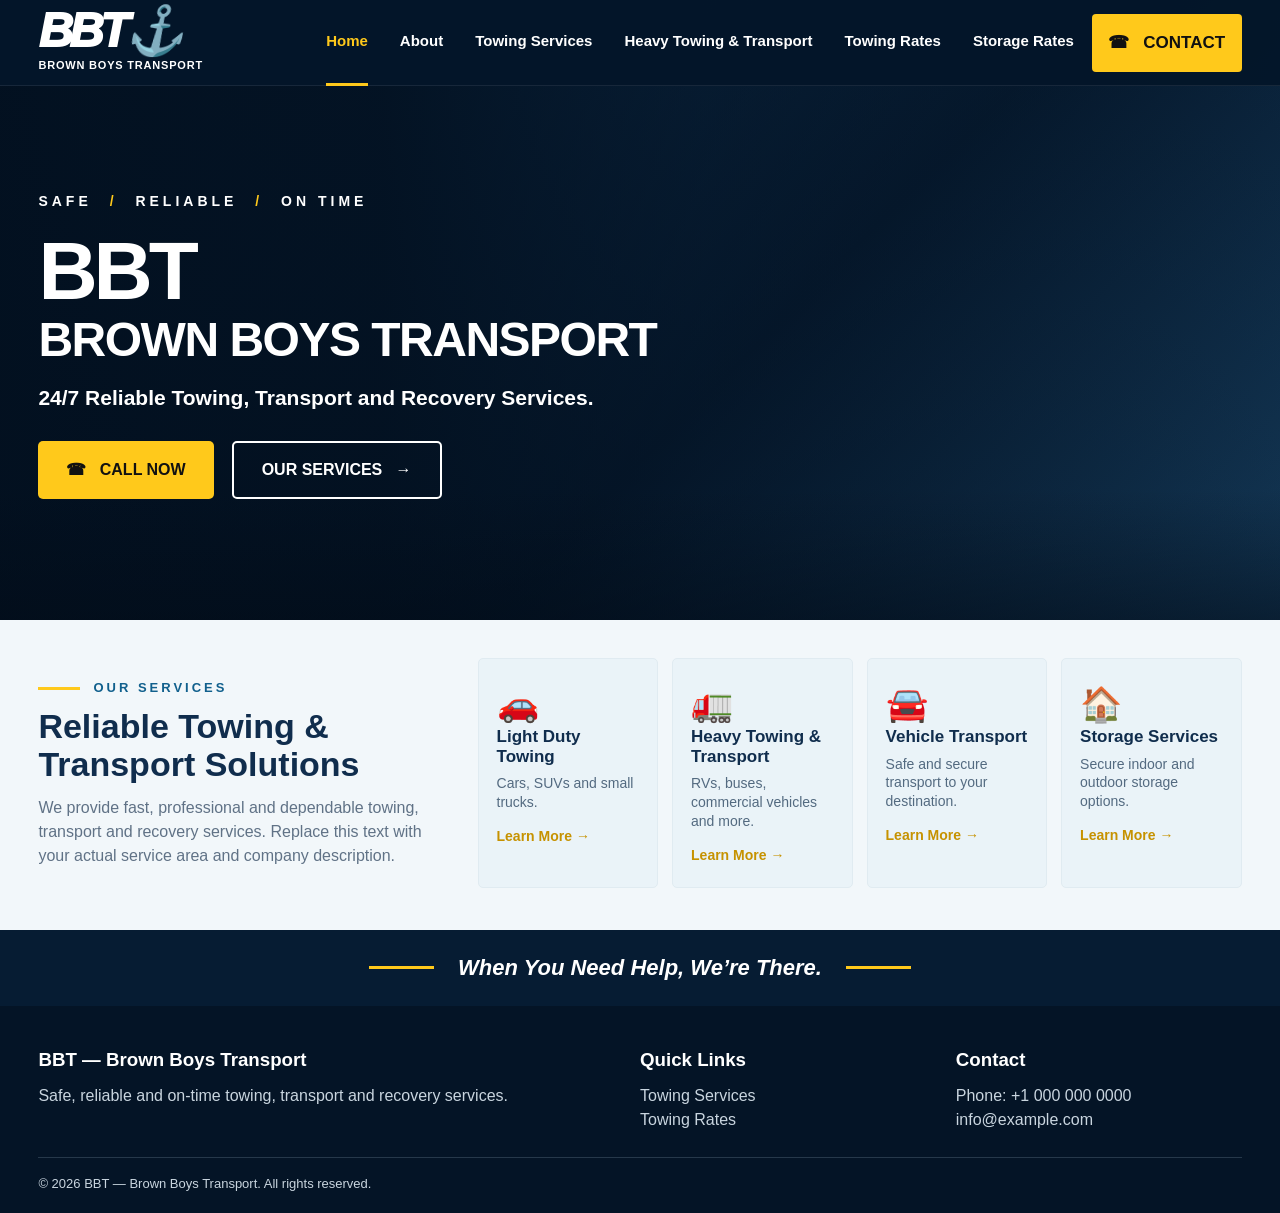
<file: index.html>
<!doctype html><html><head><meta charset="utf-8"><meta name="viewport" content="width=device-width,initial-scale=1"><title>Home | BBT</title><link rel="stylesheet" href="styles.css"></head><body>
<header class="site-header"><div class="container nav">
<a class="brand" href="index.html"><div class="brand-main">BBT<span>⚓</span></div><div class="brand-sub">BROWN BOYS TRANSPORT</div></a>
<button class="menu-btn" aria-label="Menu">☰</button>
<nav class="nav-links">
<a href="index.html">Home</a><a href="about.html">About</a><a href="services.html">Towing Services</a><a href="heavy-towing.html">Heavy Towing &amp; Transport</a><a href="rates.html">Towing Rates</a><a href="storage.html">Storage Rates</a>
</nav><a class="contact-btn" href="contact.html">☎ &nbsp; CONTACT</a>
</div></header>

<main>
<section class="hero">
  <div class="hero-content">
    <div class="trust">SAFE <span>/</span> RELIABLE <span>/</span> ON TIME</div>
    <h1>BBT</h1>
    <h2>BROWN BOYS TRANSPORT</h2>
    <p>24/7 Reliable Towing, Transport and Recovery Services.</p>
    <div class="actions"><a class="primary-btn" href="tel:+10000000000">☎ &nbsp; CALL NOW</a><a class="secondary-btn" href="services.html">OUR SERVICES &nbsp; →</a></div>
  </div>
</section>
<section class="services"><div class="container services-layout">
<div class="services-intro"><div class="eyebrow">Our Services</div><h2>Reliable Towing &amp; Transport Solutions</h2><p>We provide fast, professional and dependable towing, transport and recovery services. Replace this text with your actual service area and company description.</p></div>
<div class="cards">
<article class="card"><div class="card-icon">🚗</div><h3>Light Duty Towing</h3><p>Cars, SUVs and small trucks.</p><a class="learn" href="services.html">Learn More →</a></article>
<article class="card"><div class="card-icon">🚛</div><h3>Heavy Towing &amp; Transport</h3><p>RVs, buses, commercial vehicles and more.</p><a class="learn" href="heavy-towing.html">Learn More →</a></article>
<article class="card"><div class="card-icon">🚘</div><h3>Vehicle Transport</h3><p>Safe and secure transport to your destination.</p><a class="learn" href="services.html">Learn More →</a></article>
<article class="card"><div class="card-icon">🏠</div><h3>Storage Services</h3><p>Secure indoor and outdoor storage options.</p><a class="learn" href="storage.html">Learn More →</a></article>
</div></div></section>
<section class="bottom-cta"><span class="line"></span><h2>When You Need Help, We’re There.</h2><span class="line"></span></section>
</main>

<footer><div class="container"><div class="footer-grid">
<div><h3>BBT — Brown Boys Transport</h3><p>Safe, reliable and on-time towing, transport and recovery services.</p></div>
<div><h3>Quick Links</h3><p><a href="services.html">Towing Services</a></p><p><a href="rates.html">Towing Rates</a></p></div>
<div><h3>Contact</h3><p>Phone: +1 000 000 0000</p><p>info@example.com</p></div>
</div><div class="copyright">© 2026 BBT — Brown Boys Transport. All rights reserved.</div></div></footer>
<script src="script.js"></script></body></html>
</file>
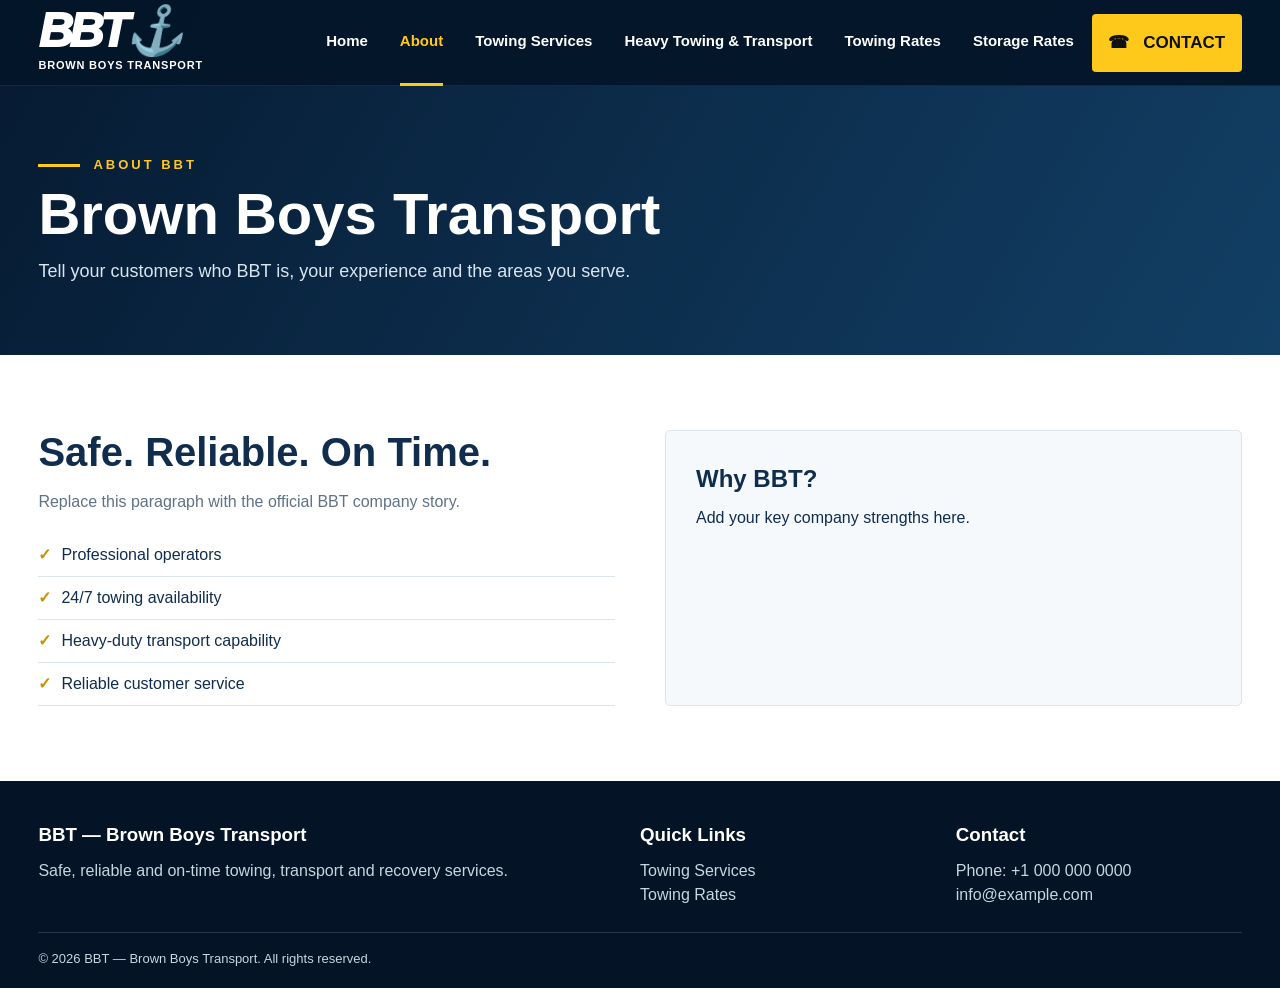
<file: about.html>
<!doctype html><html><head><meta charset="utf-8"><meta name="viewport" content="width=device-width,initial-scale=1"><title>About | BBT</title><link rel="stylesheet" href="styles.css"></head><body>
<header class="site-header"><div class="container nav">
<a class="brand" href="index.html"><div class="brand-main">BBT<span>⚓</span></div><div class="brand-sub">BROWN BOYS TRANSPORT</div></a>
<button class="menu-btn" aria-label="Menu">☰</button>
<nav class="nav-links">
<a href="index.html">Home</a><a href="about.html">About</a><a href="services.html">Towing Services</a><a href="heavy-towing.html">Heavy Towing &amp; Transport</a><a href="rates.html">Towing Rates</a><a href="storage.html">Storage Rates</a>
</nav><a class="contact-btn" href="contact.html">☎ &nbsp; CONTACT</a>
</div></header>
<main><section class="page-hero"><div class="container"><div class="eyebrow" style="color:#ffc91b">About BBT</div><h1>Brown Boys Transport</h1><p>Tell your customers who BBT is, your experience and the areas you serve.</p></div></section><section class="section"><div class="container two-col"><div><h2>Safe. Reliable. On Time.</h2><p class="copy">Replace this paragraph with the official BBT company story.</p><ul class="list"><li>Professional operators</li><li>24/7 towing availability</li><li>Heavy-duty transport capability</li><li>Reliable customer service</li></ul></div><div class="big-card"><h3>Why BBT?</h3><p>Add your key company strengths here.</p></div></div></section></main>
<footer><div class="container"><div class="footer-grid">
<div><h3>BBT — Brown Boys Transport</h3><p>Safe, reliable and on-time towing, transport and recovery services.</p></div>
<div><h3>Quick Links</h3><p><a href="services.html">Towing Services</a></p><p><a href="rates.html">Towing Rates</a></p></div>
<div><h3>Contact</h3><p>Phone: +1 000 000 0000</p><p>info@example.com</p></div>
</div><div class="copyright">© 2026 BBT — Brown Boys Transport. All rights reserved.</div></div></footer>
<script src="script.js"></script></body></html>
</file>
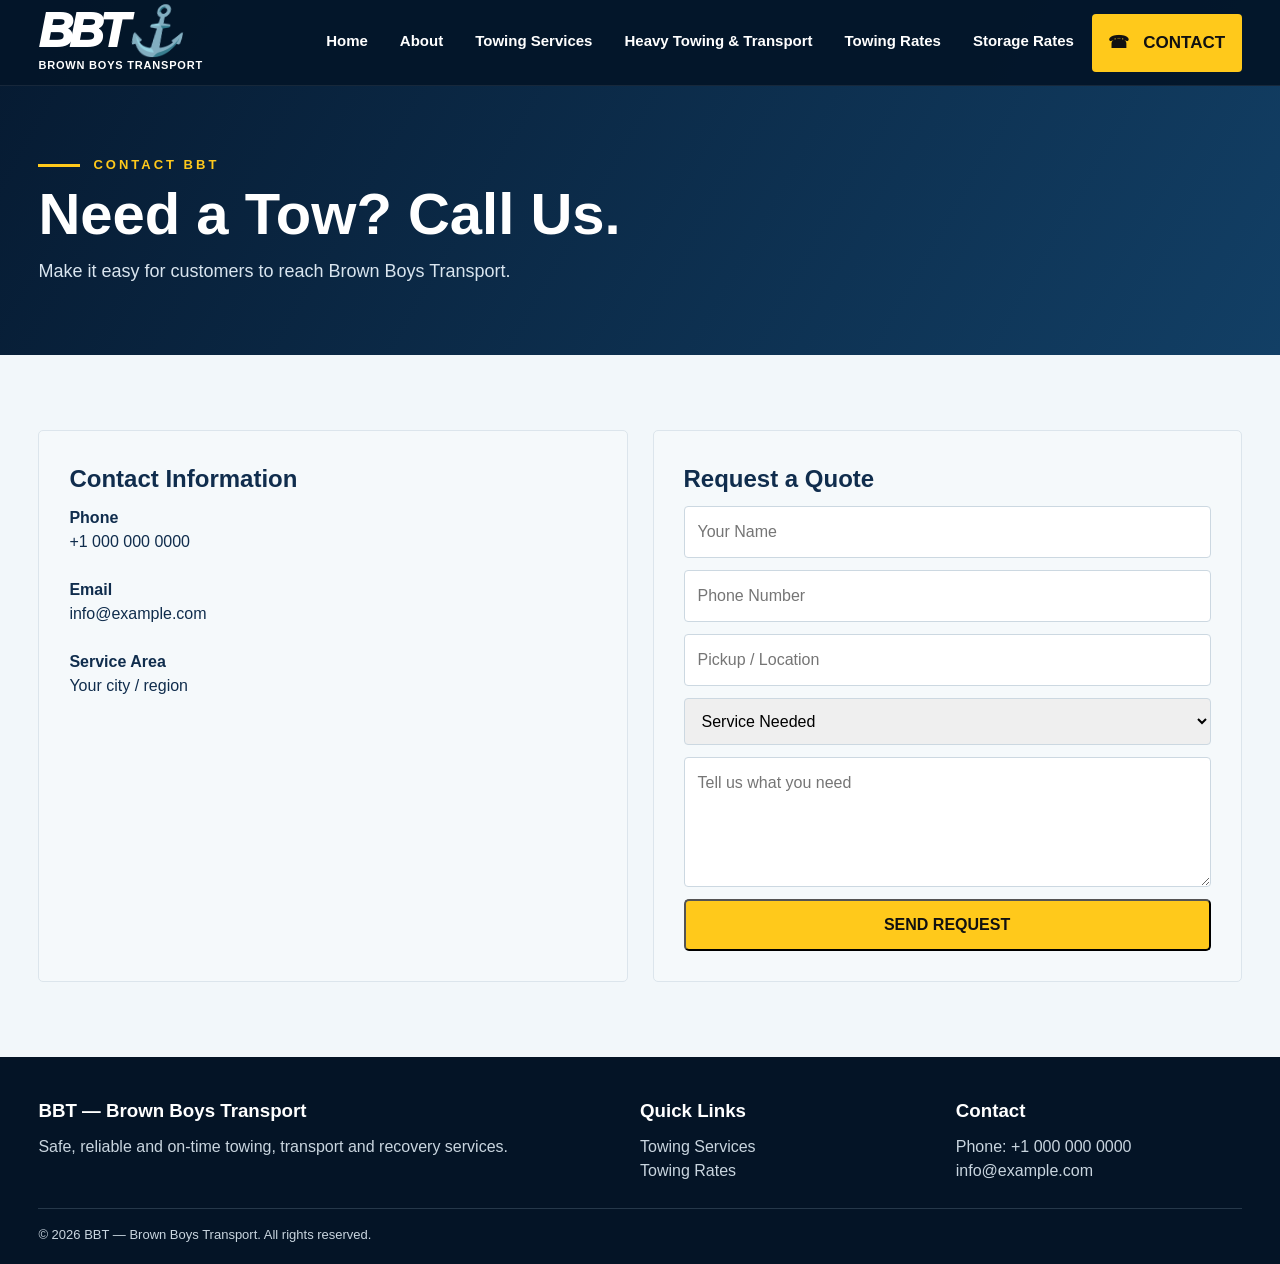
<file: contact.html>
<!doctype html><html><head><meta charset="utf-8"><meta name="viewport" content="width=device-width,initial-scale=1"><title>Contact | BBT</title><link rel="stylesheet" href="styles.css"></head><body>
<header class="site-header"><div class="container nav">
<a class="brand" href="index.html"><div class="brand-main">BBT<span>⚓</span></div><div class="brand-sub">BROWN BOYS TRANSPORT</div></a>
<button class="menu-btn" aria-label="Menu">☰</button>
<nav class="nav-links">
<a href="index.html">Home</a><a href="about.html">About</a><a href="services.html">Towing Services</a><a href="heavy-towing.html">Heavy Towing &amp; Transport</a><a href="rates.html">Towing Rates</a><a href="storage.html">Storage Rates</a>
</nav><a class="contact-btn" href="contact.html">☎ &nbsp; CONTACT</a>
</div></header>
<main><section class="page-hero"><div class="container"><div class="eyebrow" style="color:#ffc91b">Contact BBT</div><h1>Need a Tow? Call Us.</h1><p>Make it easy for customers to reach Brown Boys Transport.</p></div></section><section class="section" style="background:#f2f7fa"><div class="container contact-grid"><div class="contact-box"><h3>Contact Information</h3><p><strong>Phone</strong><br>+1 000 000 0000</p><br><p><strong>Email</strong><br>info@example.com</p><br><p><strong>Service Area</strong><br>Your city / region</p></div><div class="contact-box"><h3>Request a Quote</h3><form><input placeholder="Your Name"><input placeholder="Phone Number"><input placeholder="Pickup / Location"><select><option>Service Needed</option><option>Light Duty Towing</option><option>Heavy Towing</option><option>Vehicle Transport</option><option>Storage</option></select><textarea placeholder="Tell us what you need"></textarea><button class="primary-btn" type="button">SEND REQUEST</button></form></div></div></section></main>
<footer><div class="container"><div class="footer-grid">
<div><h3>BBT — Brown Boys Transport</h3><p>Safe, reliable and on-time towing, transport and recovery services.</p></div>
<div><h3>Quick Links</h3><p><a href="services.html">Towing Services</a></p><p><a href="rates.html">Towing Rates</a></p></div>
<div><h3>Contact</h3><p>Phone: +1 000 000 0000</p><p>info@example.com</p></div>
</div><div class="copyright">© 2026 BBT — Brown Boys Transport. All rights reserved.</div></div></footer>
<script src="script.js"></script></body></html>
</file>
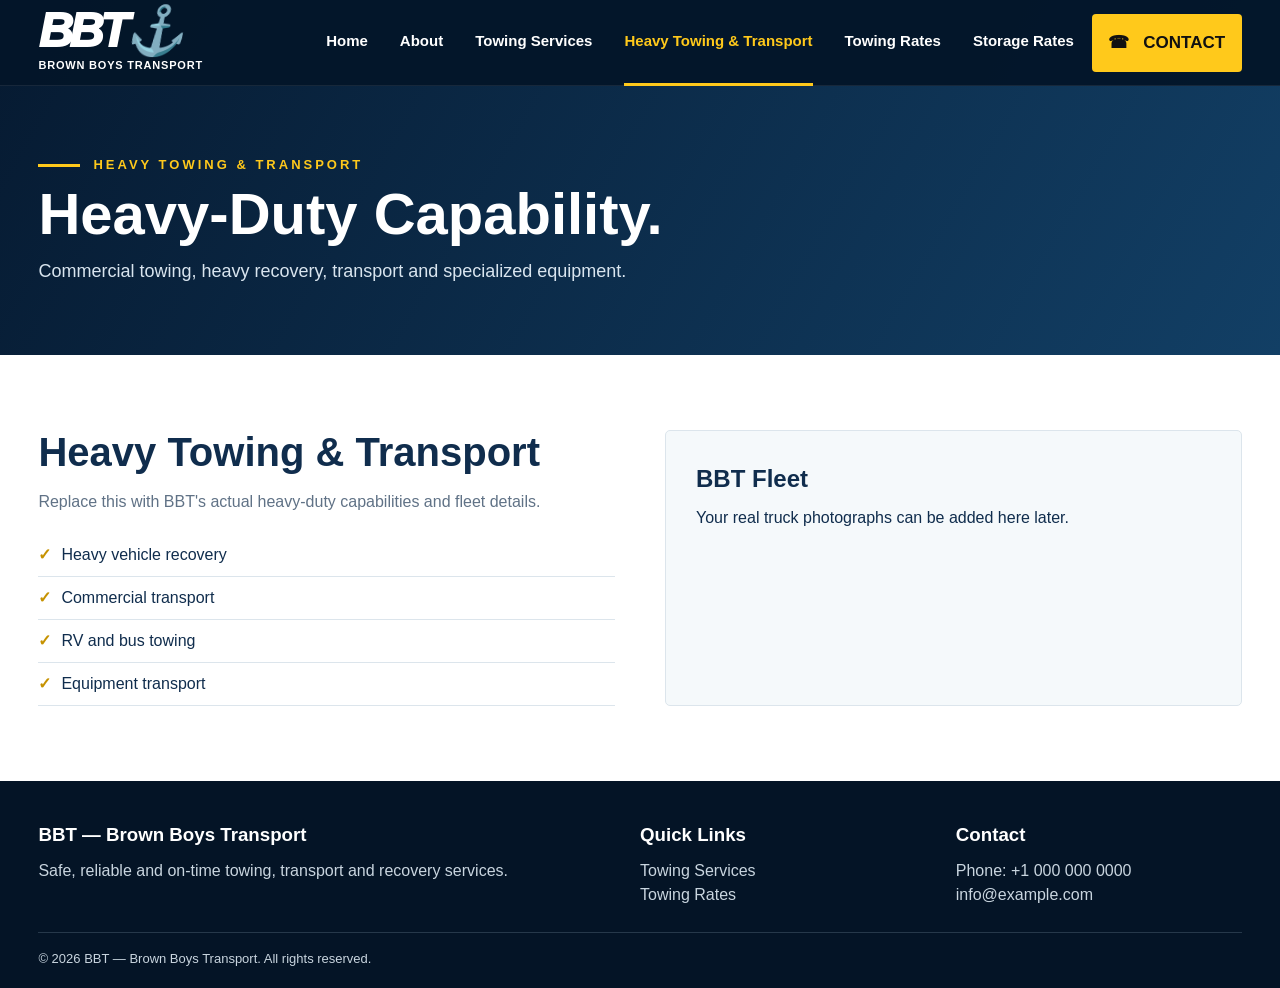
<file: heavy-towing.html>
<!doctype html><html><head><meta charset="utf-8"><meta name="viewport" content="width=device-width,initial-scale=1"><title>Heavy Towing & Transport | BBT</title><link rel="stylesheet" href="styles.css"></head><body>
<header class="site-header"><div class="container nav">
<a class="brand" href="index.html"><div class="brand-main">BBT<span>⚓</span></div><div class="brand-sub">BROWN BOYS TRANSPORT</div></a>
<button class="menu-btn" aria-label="Menu">☰</button>
<nav class="nav-links">
<a href="index.html">Home</a><a href="about.html">About</a><a href="services.html">Towing Services</a><a href="heavy-towing.html">Heavy Towing &amp; Transport</a><a href="rates.html">Towing Rates</a><a href="storage.html">Storage Rates</a>
</nav><a class="contact-btn" href="contact.html">☎ &nbsp; CONTACT</a>
</div></header>
<main><section class="page-hero"><div class="container"><div class="eyebrow" style="color:#ffc91b">Heavy Towing &amp; Transport</div><h1>Heavy-Duty Capability.</h1><p>Commercial towing, heavy recovery, transport and specialized equipment.</p></div></section><section class="section"><div class="container two-col"><div><h2>Heavy Towing &amp; Transport</h2><p class="copy">Replace this with BBT's actual heavy-duty capabilities and fleet details.</p><ul class="list"><li>Heavy vehicle recovery</li><li>Commercial transport</li><li>RV and bus towing</li><li>Equipment transport</li></ul></div><div class="big-card"><h3>BBT Fleet</h3><p>Your real truck photographs can be added here later.</p></div></div></section></main>
<footer><div class="container"><div class="footer-grid">
<div><h3>BBT — Brown Boys Transport</h3><p>Safe, reliable and on-time towing, transport and recovery services.</p></div>
<div><h3>Quick Links</h3><p><a href="services.html">Towing Services</a></p><p><a href="rates.html">Towing Rates</a></p></div>
<div><h3>Contact</h3><p>Phone: +1 000 000 0000</p><p>info@example.com</p></div>
</div><div class="copyright">© 2026 BBT — Brown Boys Transport. All rights reserved.</div></div></footer>
<script src="script.js"></script></body></html>
</file>
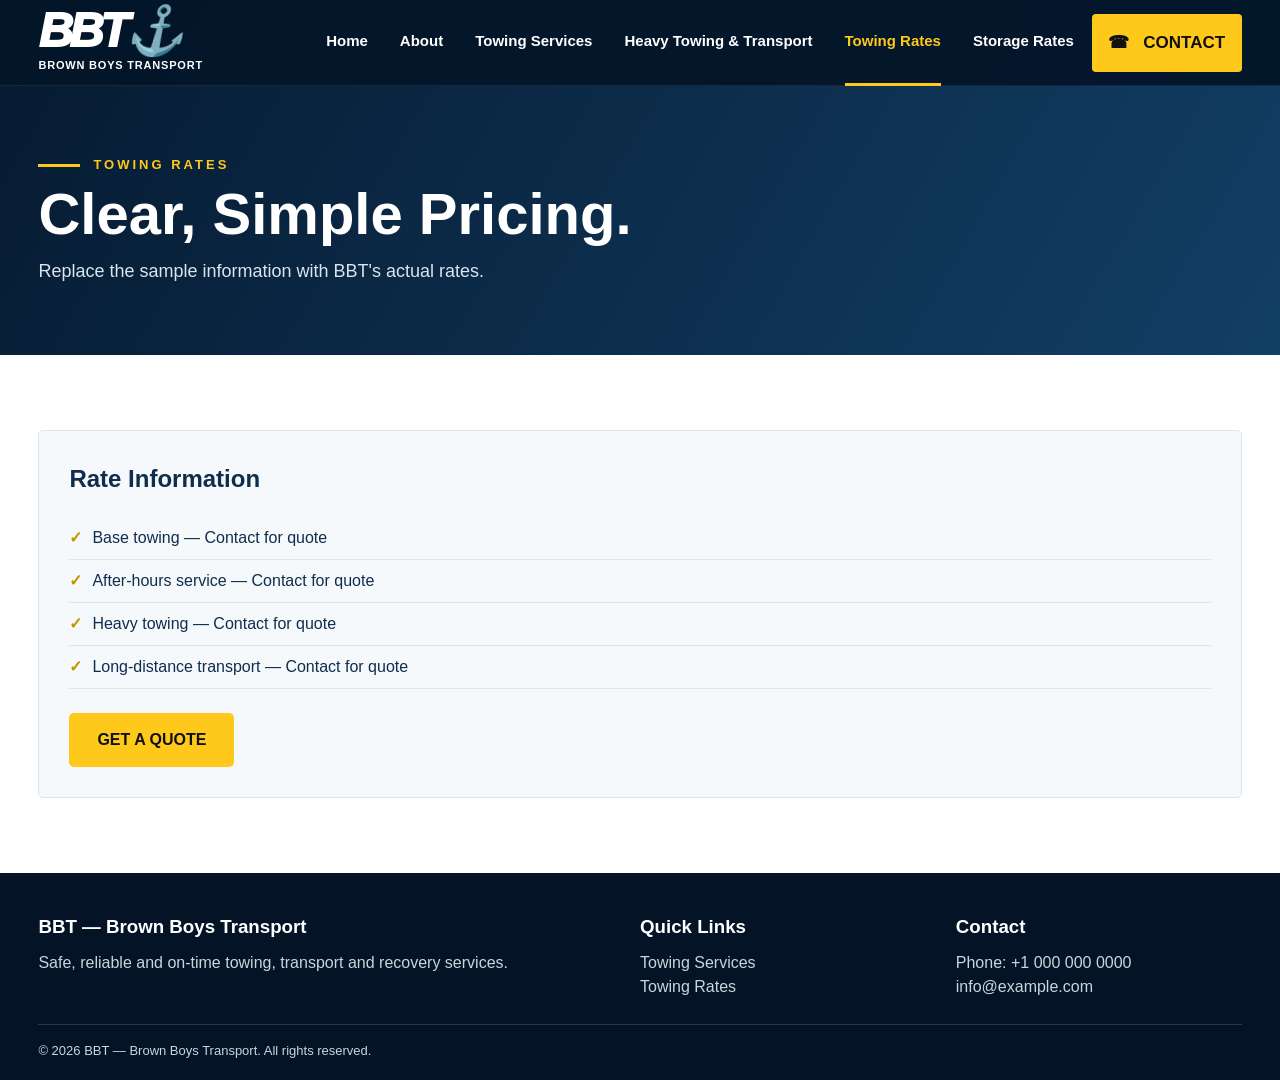
<file: rates.html>
<!doctype html><html><head><meta charset="utf-8"><meta name="viewport" content="width=device-width,initial-scale=1"><title>Towing Rates | BBT</title><link rel="stylesheet" href="styles.css"></head><body>
<header class="site-header"><div class="container nav">
<a class="brand" href="index.html"><div class="brand-main">BBT<span>⚓</span></div><div class="brand-sub">BROWN BOYS TRANSPORT</div></a>
<button class="menu-btn" aria-label="Menu">☰</button>
<nav class="nav-links">
<a href="index.html">Home</a><a href="about.html">About</a><a href="services.html">Towing Services</a><a href="heavy-towing.html">Heavy Towing &amp; Transport</a><a href="rates.html">Towing Rates</a><a href="storage.html">Storage Rates</a>
</nav><a class="contact-btn" href="contact.html">☎ &nbsp; CONTACT</a>
</div></header>
<main><section class="page-hero"><div class="container"><div class="eyebrow" style="color:#ffc91b">Towing Rates</div><h1>Clear, Simple Pricing.</h1><p>Replace the sample information with BBT's actual rates.</p></div></section><section class="section"><div class="container"><div class="big-card"><h3>Rate Information</h3><ul class="list"><li>Base towing — Contact for quote</li><li>After-hours service — Contact for quote</li><li>Heavy towing — Contact for quote</li><li>Long-distance transport — Contact for quote</li></ul><br><a class="primary-btn" href="contact.html">GET A QUOTE</a></div></div></section></main>
<footer><div class="container"><div class="footer-grid">
<div><h3>BBT — Brown Boys Transport</h3><p>Safe, reliable and on-time towing, transport and recovery services.</p></div>
<div><h3>Quick Links</h3><p><a href="services.html">Towing Services</a></p><p><a href="rates.html">Towing Rates</a></p></div>
<div><h3>Contact</h3><p>Phone: +1 000 000 0000</p><p>info@example.com</p></div>
</div><div class="copyright">© 2026 BBT — Brown Boys Transport. All rights reserved.</div></div></footer>
<script src="script.js"></script></body></html>
</file>
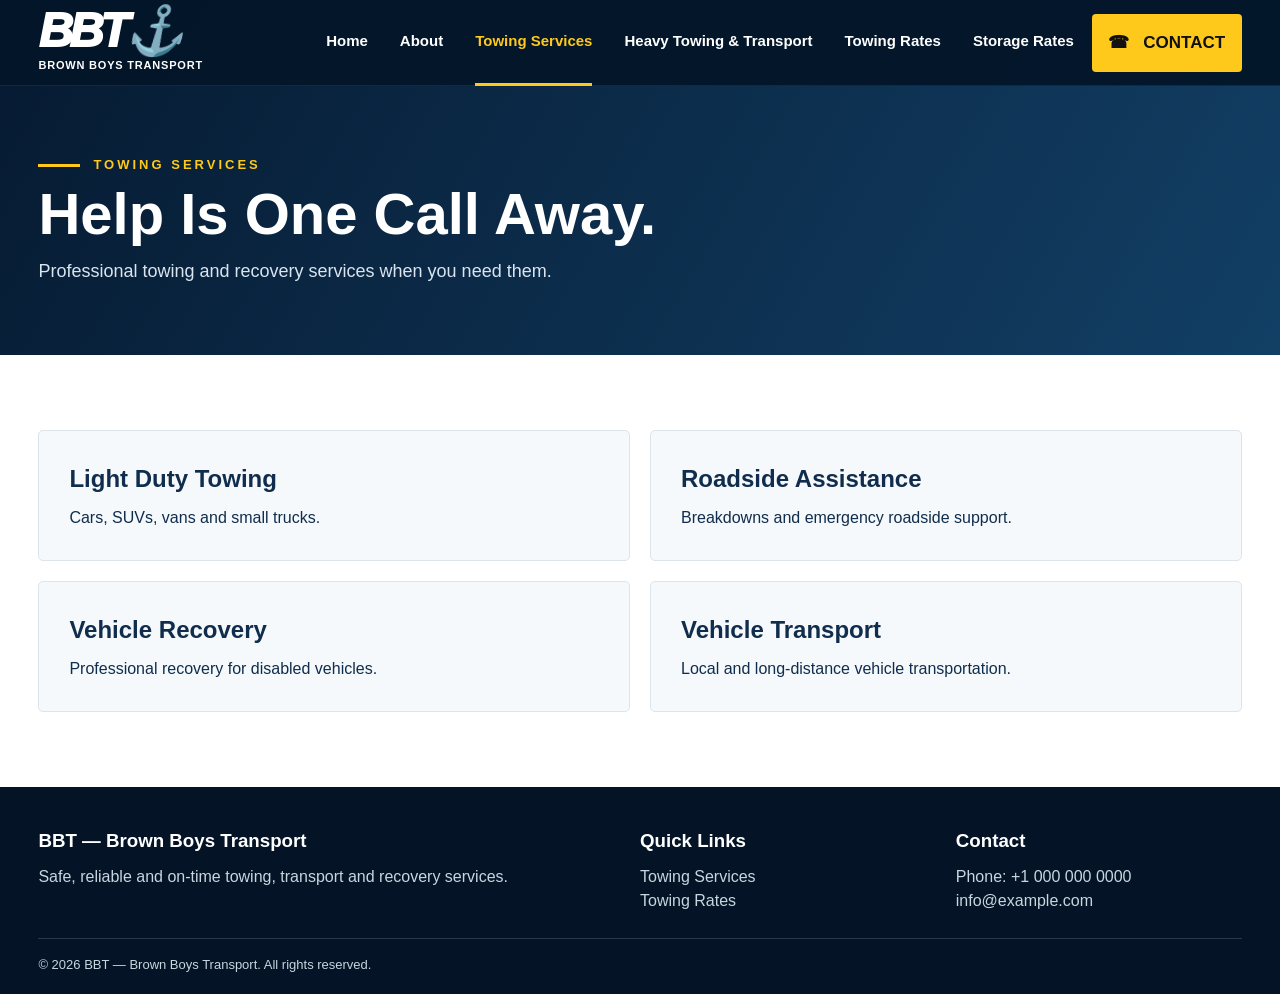
<file: services.html>
<!doctype html><html><head><meta charset="utf-8"><meta name="viewport" content="width=device-width,initial-scale=1"><title>Towing Services | BBT</title><link rel="stylesheet" href="styles.css"></head><body>
<header class="site-header"><div class="container nav">
<a class="brand" href="index.html"><div class="brand-main">BBT<span>⚓</span></div><div class="brand-sub">BROWN BOYS TRANSPORT</div></a>
<button class="menu-btn" aria-label="Menu">☰</button>
<nav class="nav-links">
<a href="index.html">Home</a><a href="about.html">About</a><a href="services.html">Towing Services</a><a href="heavy-towing.html">Heavy Towing &amp; Transport</a><a href="rates.html">Towing Rates</a><a href="storage.html">Storage Rates</a>
</nav><a class="contact-btn" href="contact.html">☎ &nbsp; CONTACT</a>
</div></header>
<main><section class="page-hero"><div class="container"><div class="eyebrow" style="color:#ffc91b">Towing Services</div><h1>Help Is One Call Away.</h1><p>Professional towing and recovery services when you need them.</p></div></section><section class="section"><div class="container service-page-grid"><div class="big-card"><h3>Light Duty Towing</h3><p>Cars, SUVs, vans and small trucks.</p></div><div class="big-card"><h3>Roadside Assistance</h3><p>Breakdowns and emergency roadside support.</p></div><div class="big-card"><h3>Vehicle Recovery</h3><p>Professional recovery for disabled vehicles.</p></div><div class="big-card"><h3>Vehicle Transport</h3><p>Local and long-distance vehicle transportation.</p></div></div></section></main>
<footer><div class="container"><div class="footer-grid">
<div><h3>BBT — Brown Boys Transport</h3><p>Safe, reliable and on-time towing, transport and recovery services.</p></div>
<div><h3>Quick Links</h3><p><a href="services.html">Towing Services</a></p><p><a href="rates.html">Towing Rates</a></p></div>
<div><h3>Contact</h3><p>Phone: +1 000 000 0000</p><p>info@example.com</p></div>
</div><div class="copyright">© 2026 BBT — Brown Boys Transport. All rights reserved.</div></div></footer>
<script src="script.js"></script></body></html>
</file>
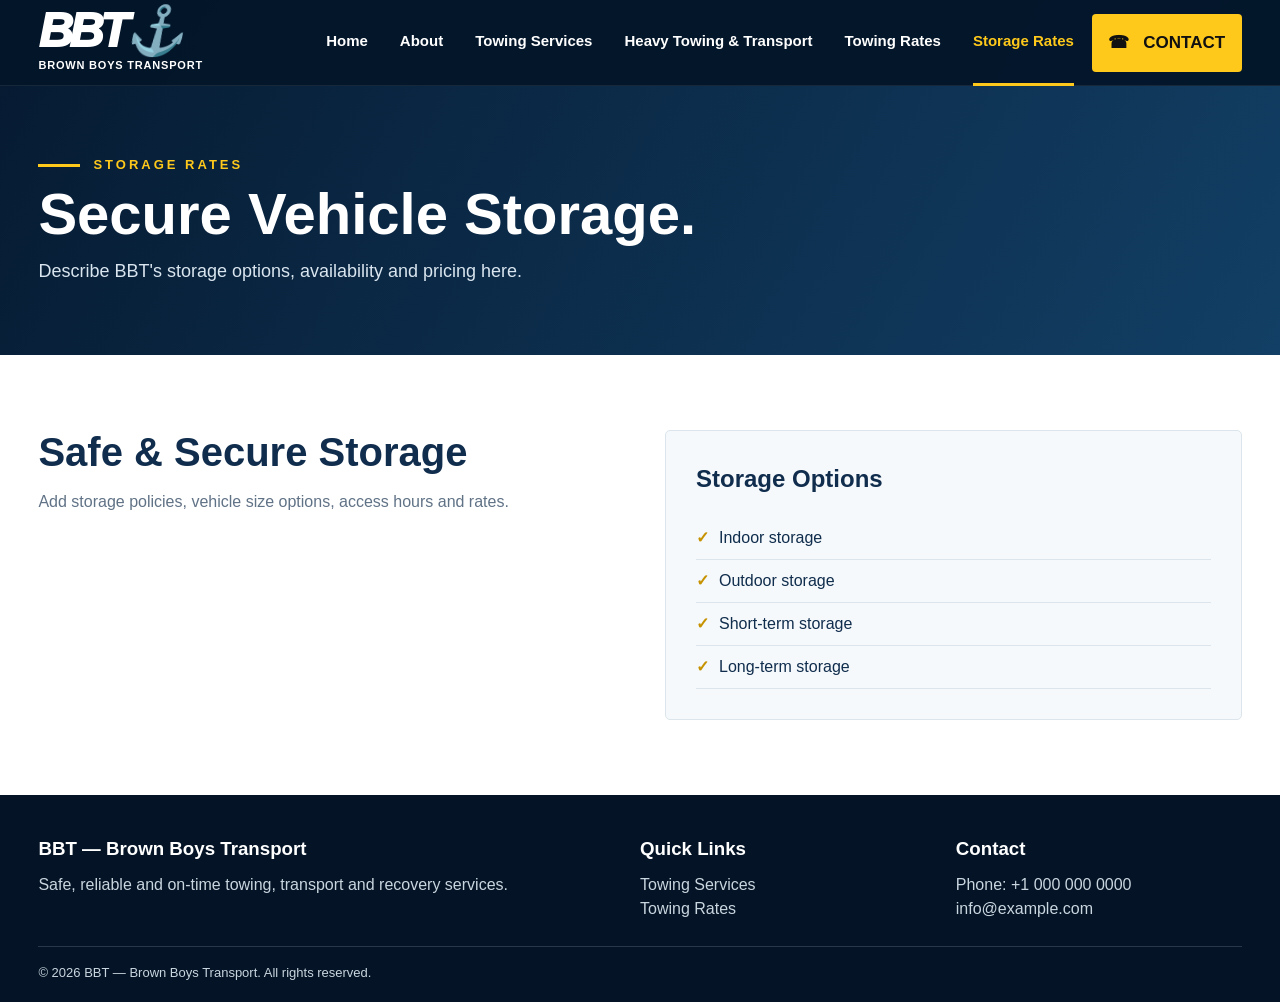
<file: storage.html>
<!doctype html><html><head><meta charset="utf-8"><meta name="viewport" content="width=device-width,initial-scale=1"><title>Storage Rates | BBT</title><link rel="stylesheet" href="styles.css"></head><body>
<header class="site-header"><div class="container nav">
<a class="brand" href="index.html"><div class="brand-main">BBT<span>⚓</span></div><div class="brand-sub">BROWN BOYS TRANSPORT</div></a>
<button class="menu-btn" aria-label="Menu">☰</button>
<nav class="nav-links">
<a href="index.html">Home</a><a href="about.html">About</a><a href="services.html">Towing Services</a><a href="heavy-towing.html">Heavy Towing &amp; Transport</a><a href="rates.html">Towing Rates</a><a href="storage.html">Storage Rates</a>
</nav><a class="contact-btn" href="contact.html">☎ &nbsp; CONTACT</a>
</div></header>
<main><section class="page-hero"><div class="container"><div class="eyebrow" style="color:#ffc91b">Storage Rates</div><h1>Secure Vehicle Storage.</h1><p>Describe BBT's storage options, availability and pricing here.</p></div></section><section class="section"><div class="container two-col"><div><h2>Safe &amp; Secure Storage</h2><p class="copy">Add storage policies, vehicle size options, access hours and rates.</p></div><div class="big-card"><h3>Storage Options</h3><ul class="list"><li>Indoor storage</li><li>Outdoor storage</li><li>Short-term storage</li><li>Long-term storage</li></ul></div></div></section></main>
<footer><div class="container"><div class="footer-grid">
<div><h3>BBT — Brown Boys Transport</h3><p>Safe, reliable and on-time towing, transport and recovery services.</p></div>
<div><h3>Quick Links</h3><p><a href="services.html">Towing Services</a></p><p><a href="rates.html">Towing Rates</a></p></div>
<div><h3>Contact</h3><p>Phone: +1 000 000 0000</p><p>info@example.com</p></div>
</div><div class="copyright">© 2026 BBT — Brown Boys Transport. All rights reserved.</div></div></footer>
<script src="script.js"></script></body></html>
</file>
<file: styles.css>
:root{--navy:#061a31;--navy2:#0b2947;--yellow:#ffc91b;--white:#fff;--light:#f2f7fa;--text:#102d4d;--muted:#607286;--max:1400px}
*{box-sizing:border-box;margin:0;padding:0}
html{scroll-behavior:smooth}
body{font-family:Arial,Helvetica,sans-serif;color:var(--text);line-height:1.5}
a{text-decoration:none;color:inherit}
.container{width:min(94%,var(--max));margin:auto}

/* HEADER */
.site-header{position:fixed;top:0;left:0;right:0;height:86px;background:rgba(4,22,42,.97);z-index:9999;border-bottom:1px solid rgba(255,255,255,.08)}
.nav{height:86px;display:flex;align-items:center}
.brand{width:270px;flex-shrink:0;color:#fff}
.brand-main{font-size:48px;line-height:.8;font-weight:1000;font-style:italic;letter-spacing:-4px}
.brand-main span{color:var(--yellow)}
.brand-sub{font-size:11px;font-weight:900;letter-spacing:.8px;margin-top:7px}
.nav-links{display:flex;align-items:center;justify-content:center;gap:32px;flex:1;height:100%}
.nav-links a{height:100%;display:flex;align-items:center;color:#fff;font-size:15px;font-weight:700;white-space:nowrap;border-bottom:3px solid transparent}
.nav-links a:hover,.nav-links a.active{color:var(--yellow);border-bottom-color:var(--yellow)}
.contact-btn{height:58px;min-width:150px;background:var(--yellow);color:#111;display:flex;align-items:center;justify-content:center;border-radius:4px;font-weight:900;font-size:17px}
.contact-btn:hover{background:#ffd94e}
.menu-btn{display:none}

/* HERO */
.hero{position:relative;height:620px;padding-top:86px;overflow:hidden;color:#fff;
background:
linear-gradient(90deg,rgba(2,15,30,.96) 0%,rgba(2,15,30,.88) 30%,rgba(2,15,30,.48) 55%,rgba(2,15,30,.18) 100%),
linear-gradient(135deg,#123c62 0%,#071c32 58%,#173f60 100%)}
.hero::after{content:"";position:absolute;inset:auto 0 0;height:130px;background:linear-gradient(transparent,rgba(2,12,24,.55));pointer-events:none}
.hero-photo{position:absolute;right:0;top:86px;width:68%;height:534px;object-fit:cover;object-position:center;opacity:.9;display:none}
.hero-content{position:relative;z-index:2;padding-top:105px;width:min(94%,var(--max));margin:auto}
.trust{font-size:14px;letter-spacing:4px;font-weight:900;margin-bottom:22px}
.trust span{color:var(--yellow);padding:0 10px}
.hero h1{font-size:82px;line-height:.9;letter-spacing:-4px;margin-bottom:8px}
.hero h1 span{color:var(--yellow)}
.hero h2{font-size:48px;line-height:1;letter-spacing:-1.5px;margin-bottom:18px}
.hero p{font-size:21px;font-weight:700;max-width:650px}
.actions{display:flex;gap:18px;margin-top:28px}
.primary-btn,.secondary-btn{padding:15px 28px;border-radius:5px;font-weight:900;font-size:16px;display:inline-flex;align-items:center;justify-content:center}
.primary-btn{background:var(--yellow);color:#111}
.secondary-btn{border:2px solid #fff;color:#fff}
.secondary-btn:hover{background:#fff;color:var(--navy)}

/* SERVICES */
.services{background:var(--light);padding:38px 0 42px}
.services-layout{display:grid;grid-template-columns:1.05fr 2fr;gap:38px;align-items:center}
.eyebrow{font-size:13px;letter-spacing:3px;color:#11608d;font-weight:900;text-transform:uppercase}
.eyebrow::before{content:"";display:inline-block;width:42px;height:3px;background:var(--yellow);vertical-align:middle;margin-right:13px}
.services h2{font-size:34px;line-height:1.12;margin:10px 0 13px}
.services-intro p{font-size:16px;color:var(--muted);max-width:520px}
.cards{display:grid;grid-template-columns:repeat(4,1fr);gap:14px}
.card{min-height:190px;background:#eaf3f8;border-radius:5px;padding:20px 18px;border:1px solid #e0ebf1}
.card-icon{font-size:34px;height:48px}
.card h3{font-size:17px;line-height:1.15;margin-bottom:8px}
.card p{font-size:14px;color:#536a80;line-height:1.35}
.learn{display:inline-block;margin-top:14px;color:#c69200;font-weight:900;font-size:14px}

/* CTA */
.bottom-cta{height:76px;background:#061c33;color:#fff;display:flex;align-items:center;justify-content:center;text-align:center}
.bottom-cta .line{display:inline-block;width:65px;height:3px;background:var(--yellow);vertical-align:middle;margin:0 24px}
.bottom-cta h2{display:inline;font-size:22px;font-style:italic}

/* INTERNAL */
.page-hero{padding:155px 0 70px;background:linear-gradient(120deg,#061a31,#123f65);color:#fff}
.page-hero h1{font-size:58px;line-height:1;margin:10px 0 15px}
.page-hero p{font-size:18px;color:#d9e5ef;max-width:720px}
.section{padding:75px 0}
.two-col{display:grid;grid-template-columns:1fr 1fr;gap:50px}
.section h2{font-size:40px;line-height:1.1;margin-bottom:16px}
.copy{color:var(--muted)}
.list{list-style:none;margin-top:20px}
.list li{padding:9px 0;border-bottom:1px solid #dce5ec}
.list li:before{content:"✓";color:#c69200;font-weight:900;margin-right:10px}
.service-page-grid{display:grid;grid-template-columns:repeat(2,1fr);gap:20px}
.big-card,.contact-box{padding:30px;border:1px solid #dce5ec;background:#f5f9fb;border-radius:5px}
.big-card h3,.contact-box h3{font-size:24px;margin-bottom:9px}
.contact-grid{display:grid;grid-template-columns:1fr 1fr;gap:25px}
form{display:grid;gap:12px}
input,select,textarea{width:100%;padding:13px;border:1px solid #ccd8e1;border-radius:4px;font:inherit}
textarea{min-height:130px}
footer{background:#041426;color:#c9d5df;padding:40px 0 20px}
.footer-grid{display:grid;grid-template-columns:2fr 1fr 1fr;gap:30px}
footer h3{color:#fff;margin-bottom:10px}
.copyright{border-top:1px solid #26384a;margin-top:25px;padding-top:16px;font-size:13px}

/* MOBILE */
@media(max-width:1100px){
 .brand{width:210px}.brand-main{font-size:40px}.nav-links{gap:16px}.nav-links a{font-size:13px}
 .contact-btn{min-width:125px}.services-layout{grid-template-columns:1fr}.cards{grid-template-columns:repeat(2,1fr)}
}
@media(max-width:760px){
 .site-header,.nav{height:72px}.brand{width:auto}.brand-main{font-size:37px}.brand-sub{font-size:9px}
 .nav-links{display:none;position:absolute;top:72px;left:0;right:0;height:auto;background:var(--navy);padding:10px 5%;flex-direction:column;align-items:flex-start;gap:0}
 .nav-links.open{display:flex}.nav-links a{height:45px;width:100%;border-bottom:1px solid rgba(255,255,255,.08)}
 .nav>.contact-btn{display:none}.menu-btn{display:block;margin-left:auto;background:none;border:0;color:#fff;font-size:29px}
 .hero{height:650px;padding-top:72px}.hero-content{padding-top:90px}.hero h1{font-size:65px}.hero h2{font-size:32px}.hero p{font-size:18px}
 .actions{flex-direction:column;align-items:flex-start}.cards,.two-col,.service-page-grid,.contact-grid,.footer-grid{grid-template-columns:1fr}
 .page-hero h1{font-size:44px}
}
</file>
